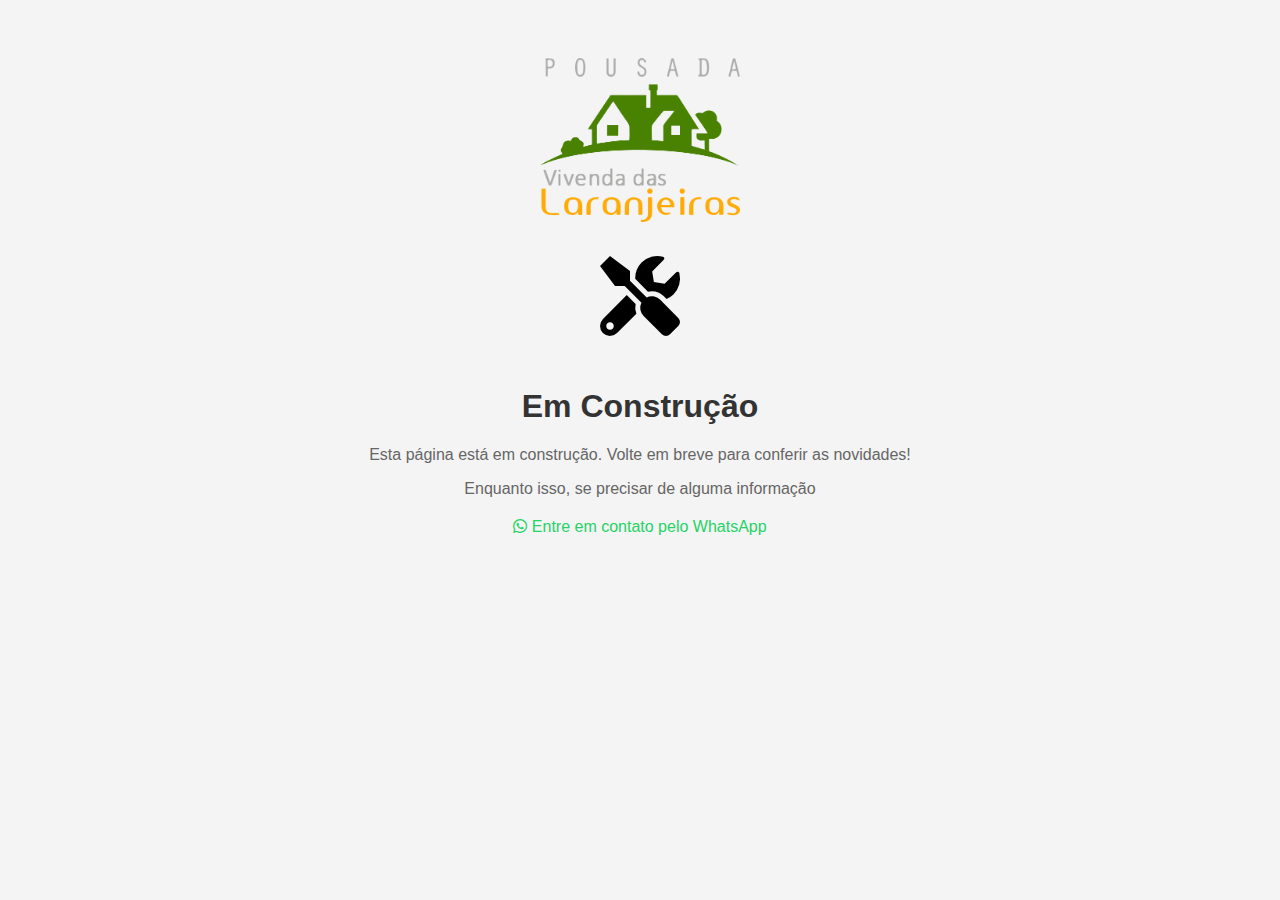
<file: index.html>
<!DOCTYPE html>
<html lang="pt-br">
<head>
    <meta charset="UTF-8">
    <meta name="viewport" content="width=device-width, initial-scale=1.0">
    <title>Em Construção</title>
    <!-- Font Awesome -->
    <link rel="stylesheet" href="https://cdnjs.cloudflare.com/ajax/libs/font-awesome/5.15.4/css/all.min.css">
    <style>
        body {
            font-family: Arial, sans-serif;
            background-color: #f4f4f4;
            text-align: center;
            padding: 50px;
        }

        .logo {
            max-width: 200px;
            margin-bottom: 30px;
        }

        h1 {
            color: #333;
        }

        p {
            color: #666;
        }

        .construction-icon {
            font-size: 80px;
            color: #000;
            margin-bottom: 30px;
        }

        
        .contact-link:hover {
            text-decoration: underline;
        }

        .whatsapp-link {
            color: #25d366;
            text-decoration: none;
            margin-top: 20px;
            display: block;
        }

        .whatsapp-link:hover {
            text-decoration: underline;
        }
    </style>
</head>
<body>
    <div>
        <img src="assets/imgs/Logo.png" alt="Logo da sua empresa" class="logo">
        <br>
        <i class="fas fa-tools construction-icon"></i>
        <h1>Em Construção</h1>
        <p>Esta página está em construção. Volte em breve para conferir as novidades!</p>
        <p>Enquanto isso, se precisar de alguma informação</p>
        <a href="https://api.whatsapp.com/send?phone=5516996005964&text=Olá!%20Gostaria%20de%20fazer%20uma%20reserva." class="whatsapp-link"><i class="fab fa-whatsapp"></i> Entre em contato pelo WhatsApp</a>
    </div>
</body>
</html>
</file>
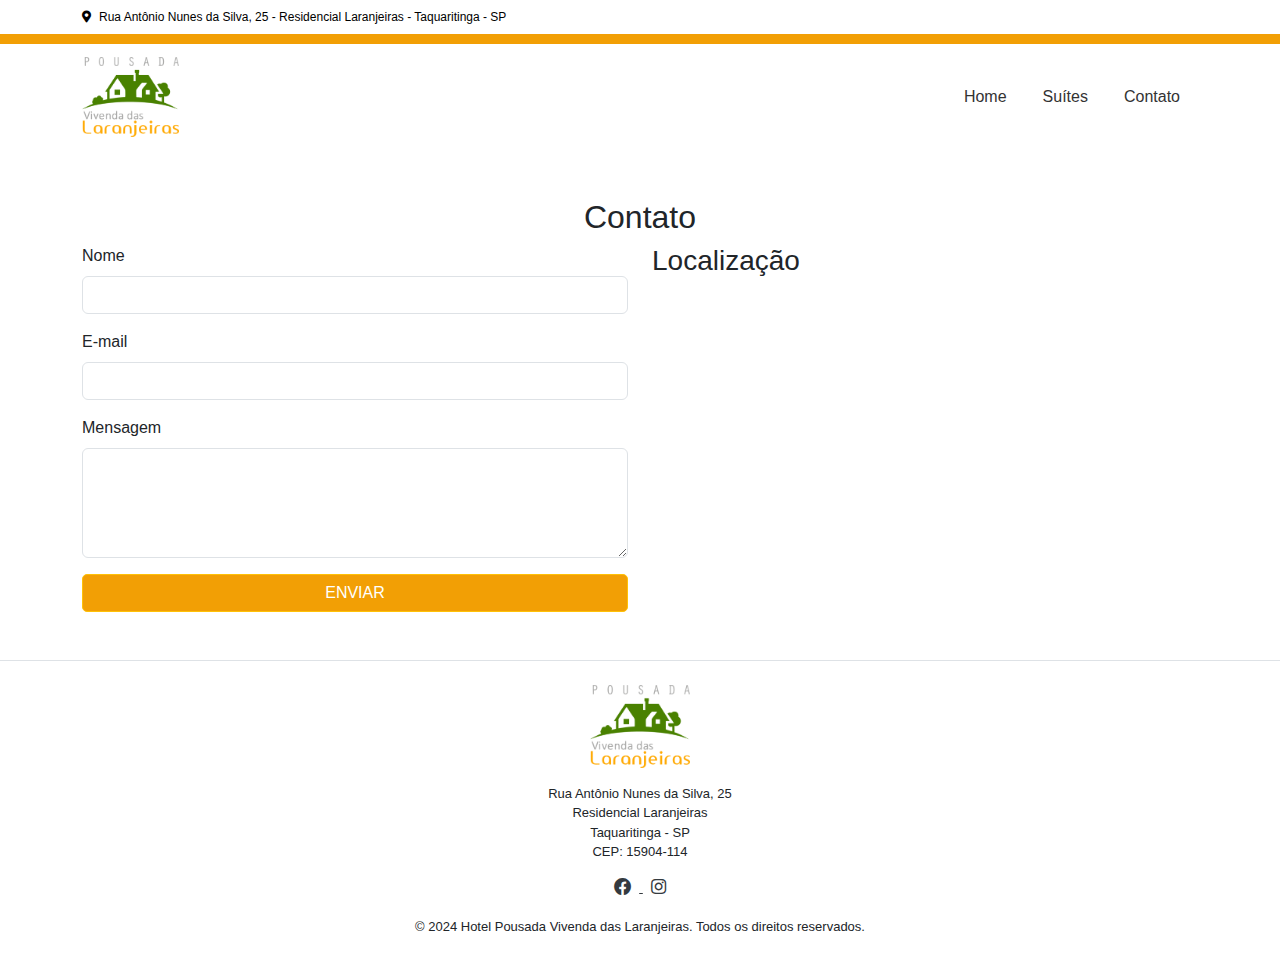
<file: contato.html>
<!DOCTYPE html>
<html lang="pt-br">
<head>
    <!-- Define a codificação de caracteres como UTF-8 -->
    <meta charset="UTF-8">
    <!-- Define a viewport para dispositivos móveis -->
    <meta name="viewport" content="width=device-width, initial-scale=1.0">
    <!-- Descrição do site para mecanismos de busca -->
    <meta name="description" content="Descubra a serenidade na Pousada Vivenda das Laranjeiras, situada em Taquaritinga - SP. Oferecemos o refúgio perfeito para desfrutar de momentos especiais em um ambiente de conforto e conveniência, ideal para receber sua família e amigos. Encante-se com nossas acomodações acolhedoras e serviços dedicados, projetados para proporcionar uma estadia memorável. ">
    <!-- Palavras-chave para mecanismos de busca -->
    <meta name="keywords" content="vivenda laranjeiras, vivenda das laranjeiras, hotel vivenda laranjeiras, hotel pousada vivenda das laranjeiras, pousada vivenda das laranjeiras, hotel, hotel pousada, pousada, hotel em taquaritinga, hotel pousada em taquaritinga, pousada em taquaritinga, hotel interior de são paulo, hotel pousada interior de são paulo, pousada interior de são paulo, taquaritinga, interior, são paulo, hospedagem, acomodações, estadia, turismo, viagem, conforto, tranquilidade, lazer, relaxamento, férias, natureza, cidade histórica, atrações locais, pacotes de hospedagem, reservas, tarifas, promoções, café da manhã, piscina, Wi-Fi, estacionamento, quartos, suítes, chalés, eventos, família, casamentos, lua de mel">
    <!-- Instruções para mecanismos de busca -->
    <meta name="robots" content="index, follow">
    <!-- Meta tag para especificar o autor do documento -->
    <meta name="author" content="Carregando Ideias Agencia de Design">
    <!-- Meta tag que indica o software ou plataforma utilizada para criar a página -->
    <meta name="generator" content="Visual Studio Code">    

    <title>Pousada Vivenda das Laranjeiras</title>

    <!-- Tag para vincular o favicon ao seu site -->
    <link rel="icon" href="assets/favicon/icon.ico" type="image/x-icon">
    
    <!-- Link para Bootstrap CSS -->
    <link href="https://cdn.jsdelivr.net/npm/bootstrap@5.3.0/dist/css/bootstrap.min.css" rel="stylesheet">

    <!-- Link para Font Awesome -->
    <link rel="stylesheet" href="https://cdnjs.cloudflare.com/ajax/libs/font-awesome/5.15.4/css/all.min.css">

    <!-- Link para Google Fonts -->
    <link href="https://fonts.googleapis.com/css2?family=Open+Sans:wght@400;700&display=swap" rel="stylesheet">

    <!-- Link para o arquivo CSS separado -->
    <link rel="stylesheet" href="css/styles.css">
</head>

<body>
    <!-- Informações de contato -->
    <div class="contact-info py-2">
        <div class="container d-flex justify-content-start align-items-center">
            <i class="fas fa-map-marker-alt me-2"></i>
            Rua Antônio Nunes da Silva, 25 - Residencial Laranjeiras - Taquaritinga - SP
        </div>
    </div>

    <!-- Barra amarela -->
    <div class="yellow-bar"></div>

    <!-- Barra de navegação -->
    <nav class="navbar navbar-expand-lg navbar-light">
        <div class="container">
            <!-- Marca do hotel -->
            <a class="navbar-brand" href="#">
                <img src="assets/imgs/Logo.png" alt="Logotipo do Hotel" class="navbar-logo">
            </a>

            <!-- Botão para exibir menu em telas menores -->
            <button class="navbar-toggler" type="button" data-bs-toggle="collapse" data-bs-target="#navbarNav" aria-controls="navbarNav" aria-expanded="false" aria-label="Alternar navegação">
                <span class="navbar-toggler-icon"></span>
            </button>

            <!-- Menu de navegação -->
            <div class="collapse navbar-collapse" id="navbarNav">
                <ul class="navbar-nav ms-auto">
                    <li class="nav-item">
                        <a class="nav-link" href="home.html">Home</a>
                    </li>
                    <li class="nav-item">
                        <a class="nav-link" href="quartos.html">Suítes</a>
                    </li>
                    <li class="nav-item">
                        <a class="nav-link" href="contato.html">Contato</a>
                    </li>
                    
                </ul>
            </div>
        </div>
    </nav>

    

    <!-- Seção de contato -->
    <section class="container my-5">
        <section id="contato">
                    <h2 class="section-title text-center">Contato</h2>
        <div class="row">
            <!-- Formulário de contato -->
            <div class="col-md-6">
                <form action="processar_contato.php" method="POST" class="contact-form">
                    <!-- Campos do formulário -->
                    <div class="mb-3">
                        <label for="nome" class="form-label">Nome</label>
                        <input type="text" id="nome" name="nome" class="form-control" required>
                    </div>
                    <div class="mb-3">
                        <label for="email" class="form-label">E-mail</label>
                        <input type="email" id="email" name="email" class="form-control" required>
                    </div>
                    <div class="mb-3">
                        <label for="mensagem" class="form-label">Mensagem</label>
                        <textarea id="mensagem" name="mensagem" class="form-control" rows="4" required></textarea>
                    </div>
                    <button type="submit" class="btn btn-warning w-100">Enviar</button>
                </form>
            </div>

            <!-- Mapa de localização -->
            <div class="col-md-6">
                <h3 class="section-title">Localização</h3>
                <div class="map">
                    <iframe src="https://www.google.com/maps/embed?pb=!1m18!1m12!1m3!1d3688.2640668002556!2d-48.49021338512017!3d-21.40762028581809!2m3!1f0!2f0!3f0!2m2!1i1024!2i768!4f13.1!3m3!1m2!1s0x94b96f1c6171b955%3A0xe5d8f8baf5aa5f48!2sR.%20Ant%C3%B4nio%20Nunes%20da%20Silva%2C%2025%20-%20Residencial%20Laranjeiras%2C%20Taquaritinga%20-%20SP%2C%2015904-114!5e0!3m2!1sen!2sbr!4v1654029296479!5m2!1sen!2sbr" width="100%" height="300" style="border:0;" allowfullscreen="" loading="lazy"></iframe>
                </div>
            </div>
        </div>
    </section>
</section>


    <!-- Seção de Footer -->
    <section id="footer">
        <footer class="d-flex flex-column py-4 border-top">
            <!-- Logotipo à esquerda em dispositivos móveis -->
            <div class="footer-logo d-flex justify-content-center mb-3">
                <img src="assets/imgs/Logo.png" alt="Logotipo do Hotel" width="100">
            </div>

            <!-- Informações de contato e ícones de redes sociais -->
            <div class="container text-center">
                <p>Rua Antônio Nunes da Silva, 25<br>
                    Residencial Laranjeiras<br>
                    Taquaritinga - SP<br>
                    CEP: 15904-114<br>
                </p>

                <!-- Links de contato -->
                <div class="container d-flex justify-content-center">
                    <!-- Ícones de redes sociais -->
                    <div class="social-icons">
                        <a href="https://www.facebook.com/pousadavivendadaslaranjeiras" target="_blank" class="social-link" aria-label="Facebook">
                            <i class="fab fa-facebook fa-lg mx-2"></i>
                        </a>
                        <a href="https://www.instagram.com/vivendadaslaranjeiras/" target="_blank" class="social-link" aria-label="Instagram">
                            <i class="fab fa-instagram fa-lg mx-2"></i>
                        </a>
                    </div>
                </div>
                <br>

                <!-- Direitos autorais -->
                <div class="container text-center">
                    <p>© 2024 Hotel Pousada Vivenda das Laranjeiras. Todos os direitos reservados.</p>
                </div>
            </div>
        </footer>
    </section>

    <!-- Scripts para Bootstrap e jQuery -->
    <script src="https://code.jquery.com/jquery-3.6.0.min.js"></script>
    <script src="https://cdn.jsdelivr.net/npm/bootstrap@5.3.0/dist/js/bootstrap.bundle.min.js"></script>
</body>

</html>
</file>
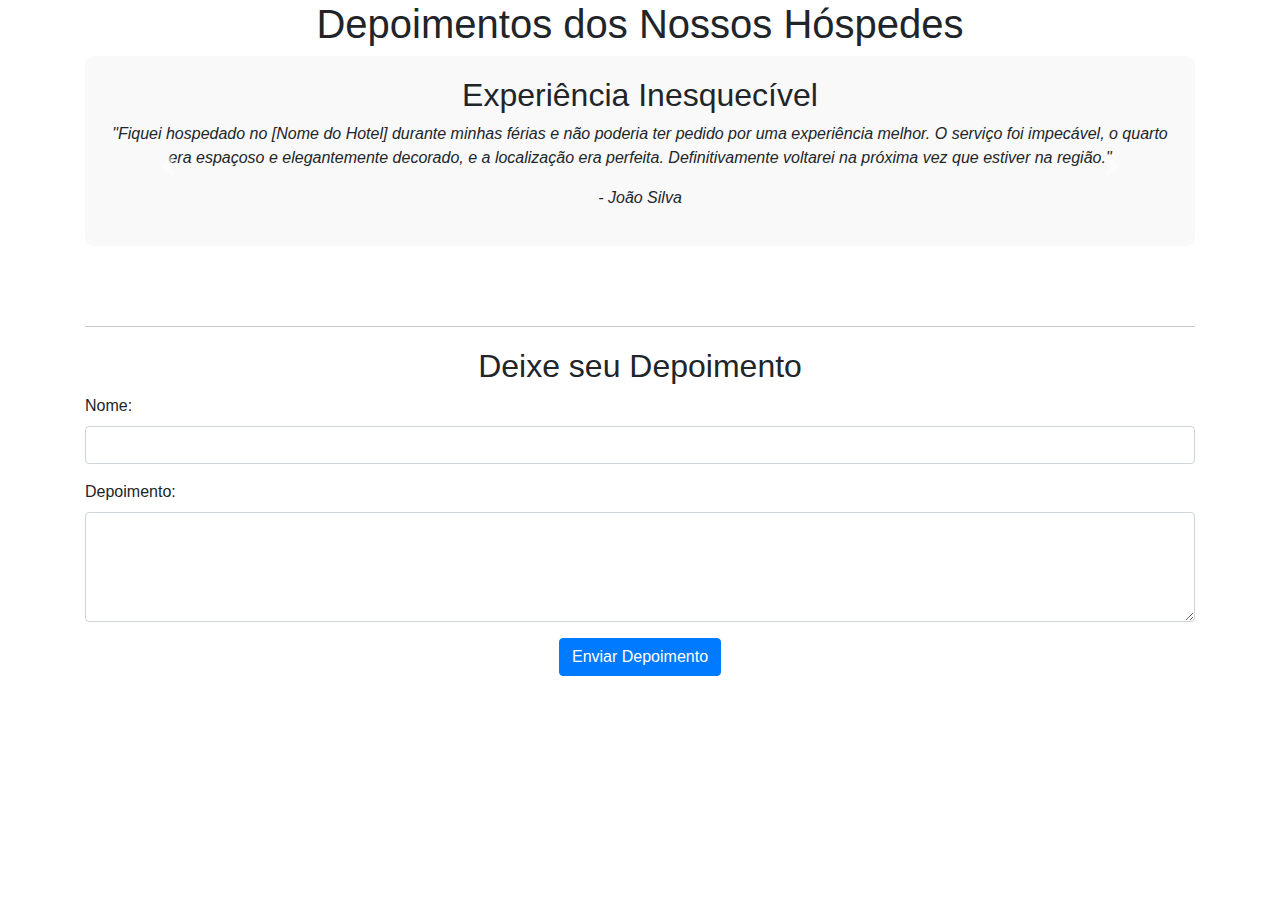
<file: depoimentos.html>
<!DOCTYPE html>
<html lang="pt-br">
<head>
    <meta charset="UTF-8">
    <meta name="viewport" content="width=device-width, initial-scale=1.0">
    <title>Depoimentos - Nome do Hotel</title>
    <link rel="stylesheet" href="https://maxcdn.bootstrapcdn.com/bootstrap/4.5.2/css/bootstrap.min.css">
    <style>
        body {
            font-family: Arial, sans-serif;
        }
        .testimonial-card {
            background-color: #f9f9f9;
            padding: 20px;
            border-radius: 8px;
            text-align: center;
            margin-bottom: 30px;
        }
        .testimonial-card p {
            font-style: italic;
        }
        .carousel-inner {
            max-height: 300px; /* Ajuste conforme necessário */
        }
        .form-container {
            margin-top: 50px;
            border-top: 1px solid #ccc;
            padding-top: 20px;
        }
    </style>
</head>
<body>

<div class="container">
    <h1 class="text-center">Depoimentos dos Nossos Hóspedes</h1>
    <div id="testimonialCarousel" class="carousel slide" data-ride="carousel">
        <div class="carousel-inner">
            <!-- Aqui vão os depoimentos -->
            <div class="carousel-item active">
                <div class="testimonial-card">
                    <h2>Experiência Inesquecível</h2>
                    <p>"Fiquei hospedado no [Nome do Hotel] durante minhas férias e não poderia ter pedido por uma experiência melhor. O serviço foi impecável, o quarto era espaçoso e elegantemente decorado, e a localização era perfeita. Definitivamente voltarei na próxima vez que estiver na região."</p>
                    <p>- João Silva</p>
                </div>
            </div>
            <div class="carousel-item">
                <div class="testimonial-card">
                    <h2>Atendimento Excepcional</h2>
                    <p>"Desde o momento em que entrei no hotel até o momento do check-out, fui tratado com a mais alta qualidade de serviço. A equipe foi amigável, atenciosa e sempre disposta a ajudar. Mal posso esperar para voltar e desfrutar da hospitalidade novamente."</p>
                    <p>- Maria Santos</p>
                </div>
            </div>
            <!-- Adicione mais depoimentos conforme necessário -->
        </div>
        <a class="carousel-control-prev" href="#testimonialCarousel" role="button" data-slide="prev">
            <span class="carousel-control-prev-icon" aria-hidden="true"></span>
            <span class="sr-only">Anterior</span>
        </a>
        <a class="carousel-control-next" href="#testimonialCarousel" role="button" data-slide="next">
            <span class="carousel-control-next-icon" aria-hidden="true"></span>
            <span class="sr-only">Próximo</span>
        </a>
    </div>

    <!-- Formulário para enviar depoimentos -->
    <div class="form-container">
        <h2 class="text-center">Deixe seu Depoimento</h2>
        <form id="testimonialForm">
            <div class="form-group">
                <label for="name">Nome:</label>
                <input type="text" class="form-control" id="name" name="name" required>
            </div>
            <div class="form-group">
                <label for="testimonial">Depoimento:</label>
                <textarea class="form-control" id="testimonial" name="testimonial" rows="4" required></textarea>
            </div>
            <div class="form-group text-center">
                <button type="submit" class="btn btn-primary">Enviar Depoimento</button>
            </div>
        </form>
    </div>
</div>

<script src="https://code.jquery.com/jquery-3.5.1.slim.min.js"></script>
<script src="https://cdnjs.cloudflare.com/ajax/libs/popper.js/1.16.0/umd/popper.min.js"></script>
<script src="https://maxcdn.bootstrapcdn.com/bootstrap/4.5.2/js/bootstrap.min.js"></script>

<script>
    document.getElementById("testimonialForm").addEventListener("submit", function(event) {
        event.preventDefault(); // Evita o envio do formulário tradicional
        
        // Coleta os dados do formulário
        var name = document.getElementById("name").value;
        var testimonial = document.getElementById("testimonial").value;
        
        // Cria um novo elemento de depoimento e adiciona ao DOM
        var newTestimonial = document.createElement("div");
        newTestimonial.classList.add("carousel-item");
        newTestimonial.innerHTML = '<div class="testimonial-card"><h2>Novo Depoimento</h2><p>' + testimonial + '</p><p>- ' + name + '</p></div>';
        document.querySelector(".carousel-inner").appendChild(newTestimonial);
        
        // Limpa os campos do formulário
        document.getElementById("name").value = "";
        document.getElementById("testimonial").value = "";
    });
</script>

</body>
</html>
</file>
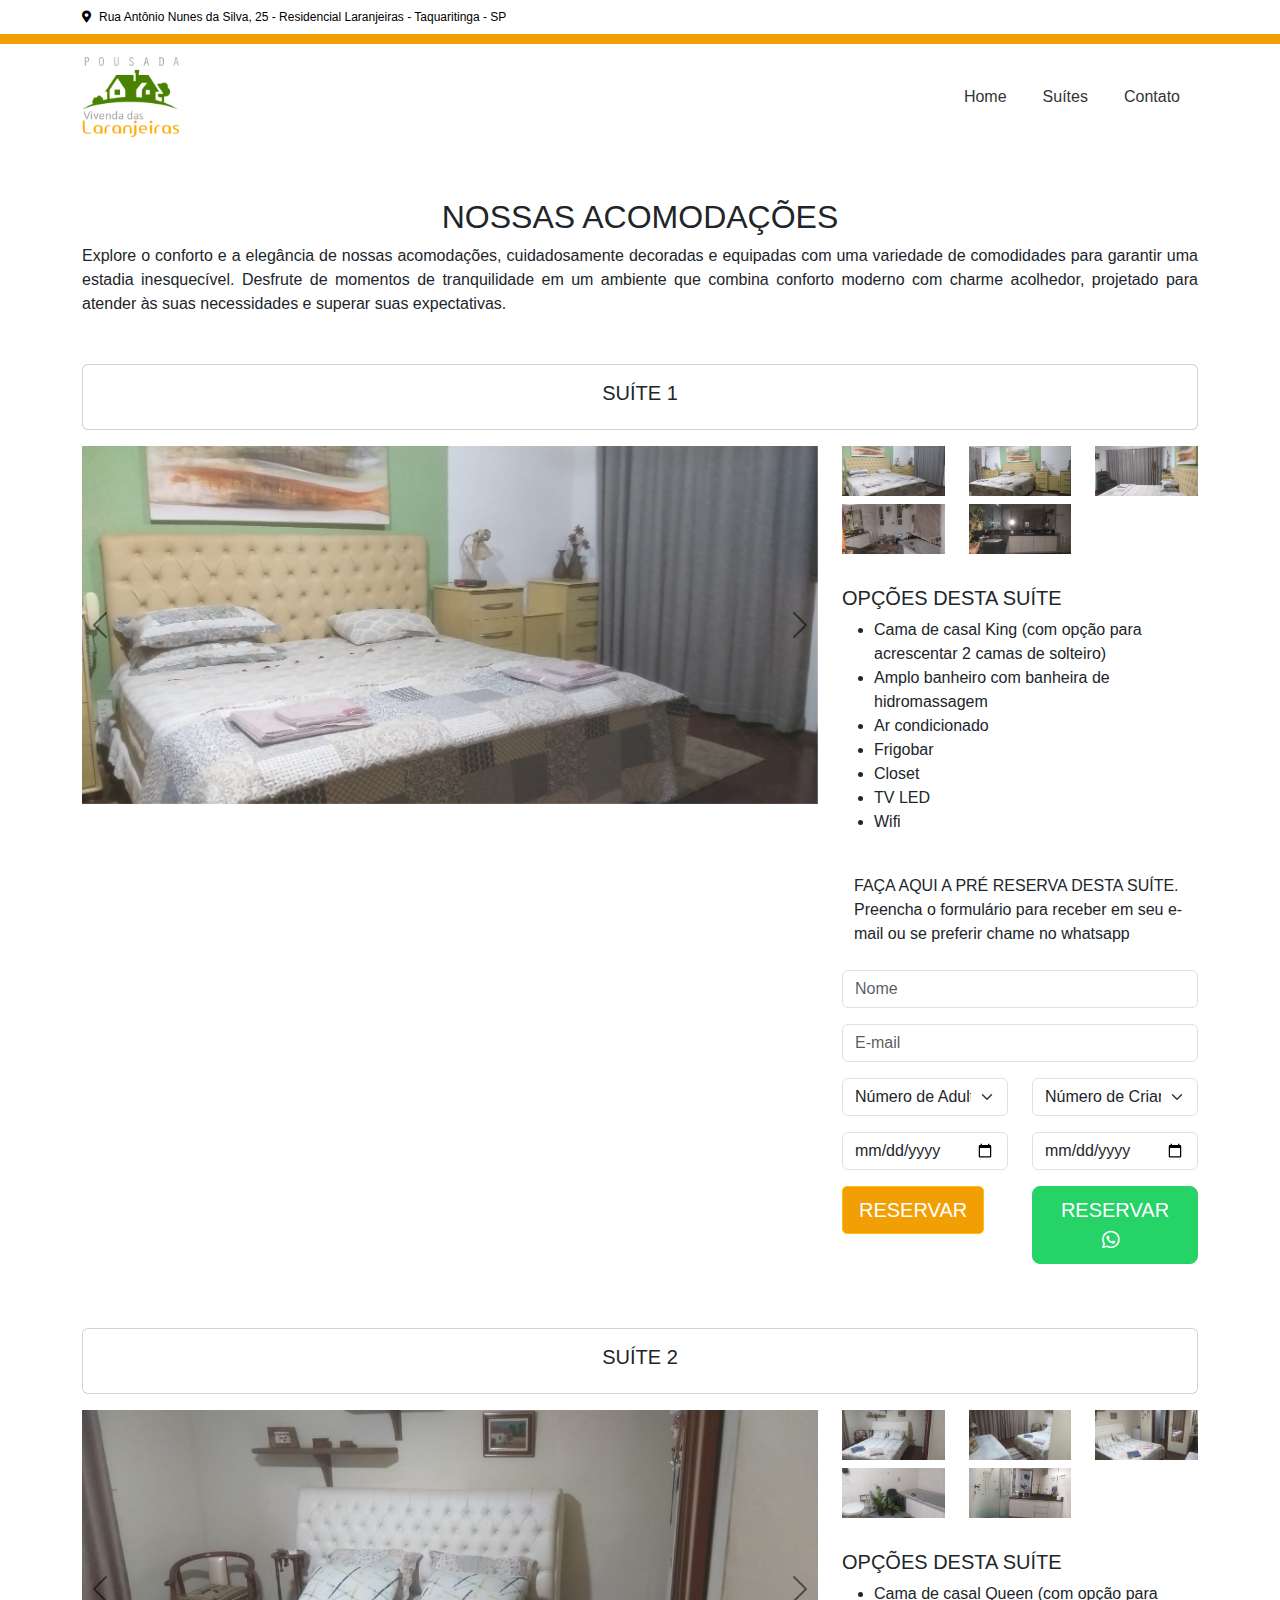
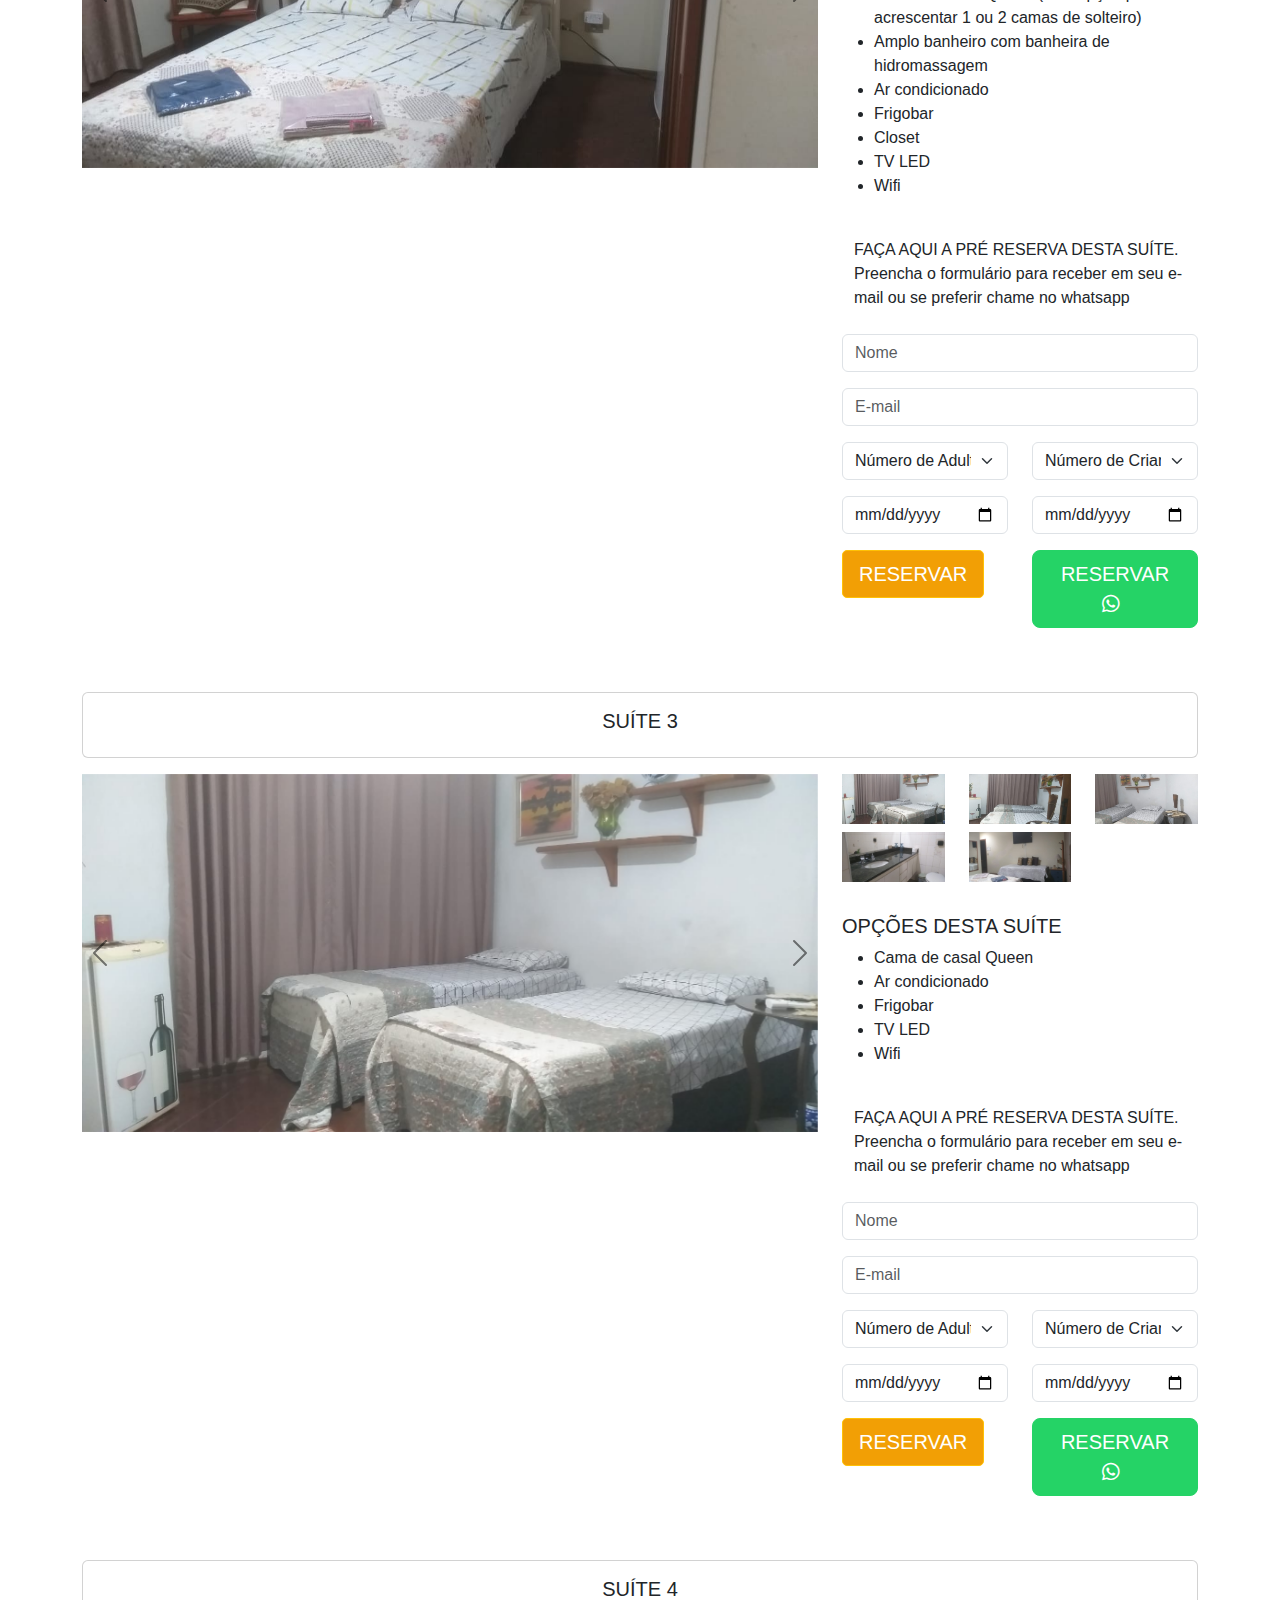
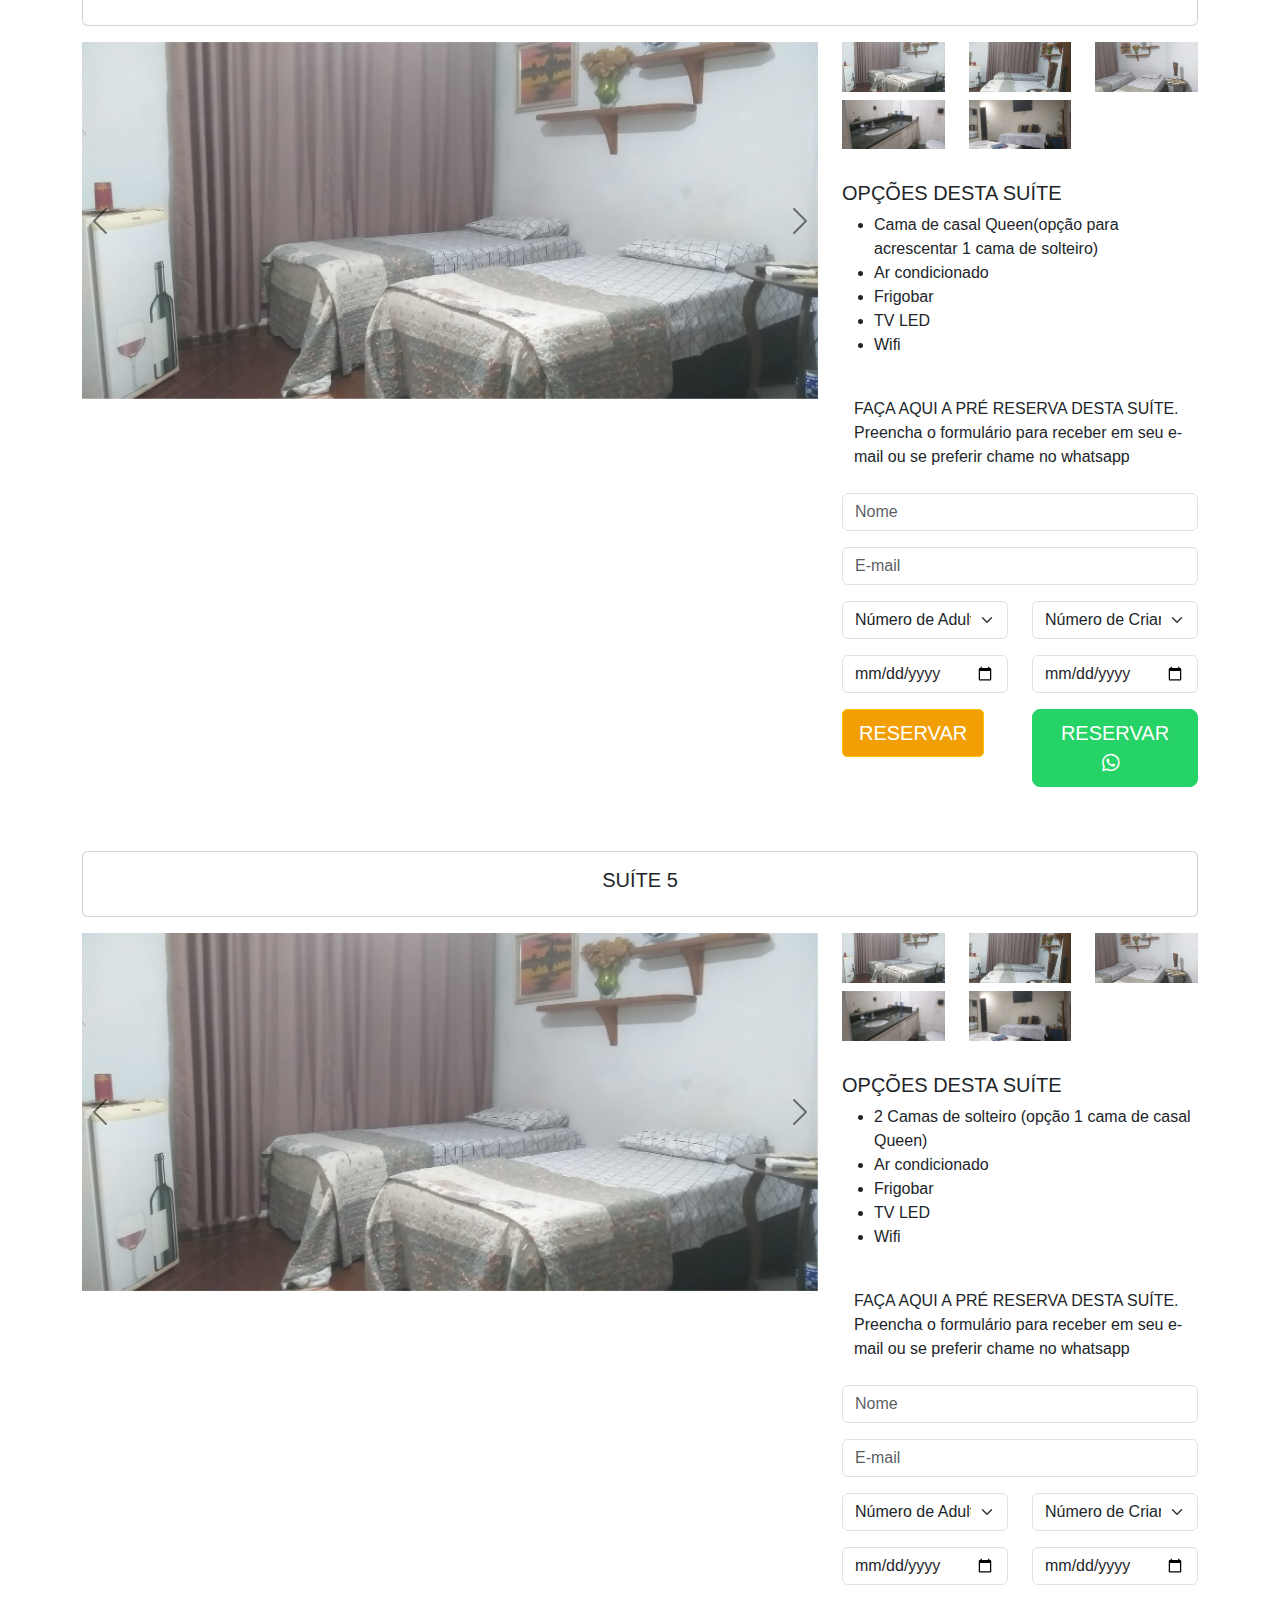
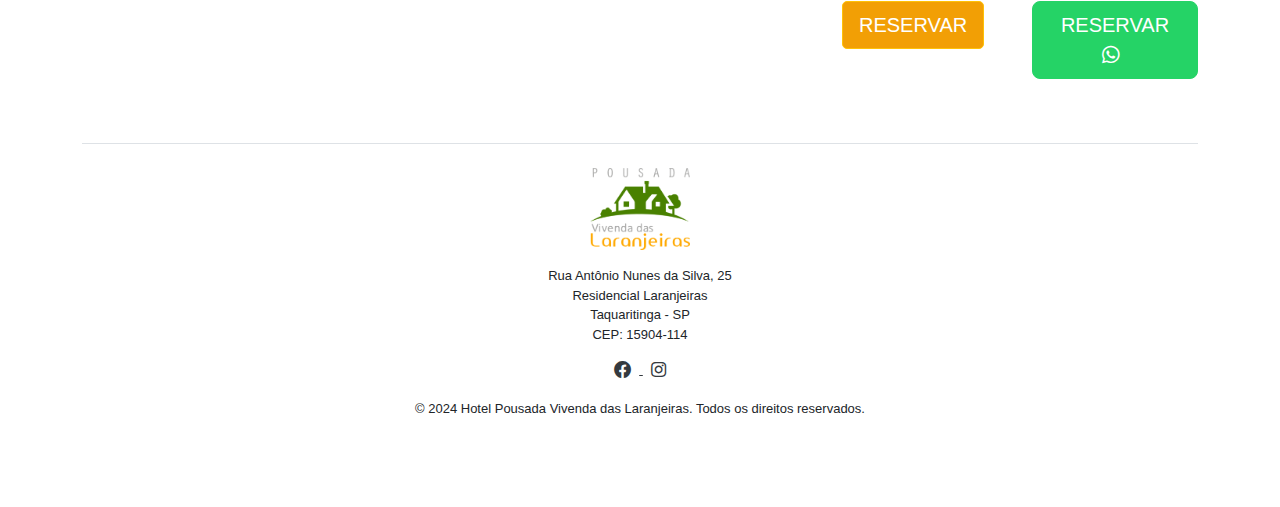
<file: quartos.html>
<!DOCTYPE html>
<html lang="pt-br">
<head>
    <meta charset="UTF-8">
    <meta name="viewport" content="width=device-width, initial-scale=1.0">
    <meta name="description" content="Descubra a serenidade na Pousada Vivenda das Laranjeiras, situada em Taquaritinga - SP. Oferecemos o refúgio perfeito para desfrutar de momentos especiais em um ambiente de conforto e conveniência, ideal para receber sua família e amigos. Encante-se com nossas acomodações acolhedoras e serviços dedicados, projetados para proporcionar uma estadia memorável. ">
    <meta name="keywords" content="vivenda laranjeiras, vivenda das laranjeiras, hotel vivenda laranjeiras, hotel pousada vivenda das laranjeiras, pousada vivenda das laranjeiras, hotel, hotel pousada, pousada, hotel em taquaritinga, hotel pousada em taquaritinga, pousada em taquaritinga, hotel interior de são paulo, hotel pousada interior de são paulo, pousada interior de são paulo, taquaritinga, interior, são paulo, hospedagem, acomodações, estadia, turismo, viagem, conforto, tranquilidade, lazer, relaxamento, férias, natureza, cidade histórica, atrações locais, pacotes de hospedagem, reservas, tarifas, promoções, café da manhã, piscina, Wi-Fi, estacionamento, quartos, suítes, chalés, eventos, família, casamentos, lua de mel">
    <meta name="robots" content="index, follow">
    <meta name="author" content="Carregando Ideias Agencia de Design">
    <meta name="generator" content="Visual Studio Code">    

    <title>Pousada Vivenda das Laranjeiras</title>

    <link rel="icon" href="assets/favicon/icon.ico" type="image/x-icon">
    
    <link href="https://cdn.jsdelivr.net/npm/bootstrap@5.3.0/dist/css/bootstrap.min.css" rel="stylesheet">

    <link rel="stylesheet" href="https://cdnjs.cloudflare.com/ajax/libs/font-awesome/5.15.4/css/all.min.css">

    <link href="https://fonts.googleapis.com/css2?family=Roboto:wght@400;700&display=swap" rel="stylesheet">

      <!-- Link para o arquivo CSS separado -->
      <link rel="stylesheet" href="css/styles.css">
</head>

<body>

   
    <!-- Informações de contato -->
    <div class="contact-info py-2">
        <div class="container d-flex justify-content-start align-items-center">
            <i class="fas fa-map-marker-alt me-2"></i>
            Rua Antônio Nunes da Silva, 25 - Residencial Laranjeiras - Taquaritinga - SP
        </div>
    </div>

    <!-- Barra amarela -->
    <div class="yellow-bar"></div>

    <!-- Barra de navegação -->
    <nav class="navbar navbar-expand-lg navbar-light">
        <div class="container">
            <!-- Marca do hotel -->
            <a class="navbar-brand" href="#">
                <img src="assets/imgs/Logo.png" alt="Logotipo do Hotel" class="navbar-logo">
            </a>

            <!-- Botão para exibir menu em telas menores -->
            <button class="navbar-toggler" type="button" data-bs-toggle="collapse" data-bs-target="#navbarNav" aria-controls="navbarNav" aria-expanded="false" aria-label="Alternar navegação">
                <span class="navbar-toggler-icon"></span>
            </button>

            <!-- Menu de navegação -->
            <div class="collapse navbar-collapse" id="navbarNav">
                <ul class="navbar-nav ms-auto">
                    <li class="nav-item">
                        <a class="nav-link" href="home.html">Home</a>
                    </li>
                    <li class="nav-item">
                        <a class="nav-link" href="quartos.html">Suítes</a>
                    </li>
                    <li class="nav-item">
                        <a class="nav-link" href="contato.html">Contato</a>
                    </li>                   
                    
                </ul>
            </div>
        </div>
    </nav>
    <section class="container my-5">
        <h2 class="section-title text-center">NOSSAS ACOMODAÇÕES</h2>
        <p class="section-text" style="text-align: justify;">
            Explore o conforto e a elegância de nossas acomodações, cuidadosamente decoradas e equipadas com uma variedade de comodidades para garantir uma estadia inesquecível. Desfrute de momentos de tranquilidade em um ambiente que combina conforto moderno com charme acolhedor, projetado para atender às suas necessidades e superar suas expectativas.
        </p>

       
    
       
           
      
    </section> 
    
    <section class="container my-5">
       
        <div class="col-md-12 mb-12">
            <div class="card">
                <div class="card-body">
                    <h5 class="card-title">SUÍTE 1</h5>
                </div>
            </div>
        </div>
        <div class="row">
            <div class="col-md-8">
                <div id="carouselFamilia" class="carousel slide mb-5" data-bs-ride="carousel">
                    <div class="carousel-inner">
                        <div class="carousel-item active">
                            <img src="assets/imgs/suites/2.jpeg" class="d-block w-100" alt="Quarto de Luxo">
                        </div>
                        <div class="carousel-item">
                            <img src="assets/imgs/suites/4.jpeg" class="d-block w-100" alt="Quarto Standard">
                        </div>
                        <div class="carousel-item">
                            <img src="assets/imgs/suites/10.jpeg" class="d-block w-100" alt="Quarto Standard">
                        </div>
                        <div class="carousel-item">
                            <img src="assets/imgs/suites/1.jpeg" class="d-block w-100" alt="Quarto de Luxo">
                        </div>
                        <div class="carousel-item">
                            <img src="assets/imgs/suites/3.jpeg" class="d-block w-100" alt="Quarto de Luxo">
                        </div>                        
                    </div>
                    <button class="carousel-control-prev" type="button" data-bs-target="#carouselFamilia" data-bs-slide="prev">
                        <span class="carousel-control-prev-icon" aria-hidden="true"></span>
                        <span class="visually-hidden">Anterior</span>
                    </button>
                    <button class="carousel-control-next" type="button" data-bs-target="#carouselFamilia" data-bs-slide="next">
                        <span class="carousel-control-next-icon" aria-hidden="true"></span>
                        <span class="visually-hidden">Próximo</span>
                    </button>
                </div>
            </div>
            <div class="col-md-4">
                <div class="row">
                    <div class="col-4">
                        <img src="assets/imgs/suites/2.jpeg" class="d-block w-100 mb-2" alt="Miniatura Quarto de Luxo" data-bs-target="#carouselFamilia" data-bs-slide-to="0">
                    </div>
                    <div class="col-4">
                        <img src="assets/imgs/suites/4.jpeg" class="d-block w-100 mb-2" alt="Miniatura Quarto Standard" data-bs-target="#carouselFamilia" data-bs-slide-to="1">
                    </div>
                    <div class="col-4">
                        <img src="assets/imgs/suites/10.jpeg" class="d-block w-100 mb-2" alt="Miniatura Quarto Standard" data-bs-target="#carouselFamilia" data-bs-slide-to="2">
                    </div>
                    <div class="col-4">
                        <img src="assets/imgs/suites/1.jpeg" class="d-block w-100 mb-2" alt="Miniatura Quarto Standard" data-bs-target="#carouselFamilia" data-bs-slide-to="3">
                    </div>
                    <div class="col-4">
                        <img src="assets/imgs/suites/3.jpeg" class="d-block w-100 mb-2" alt="Miniatura Quarto Standard" data-bs-target="#carouselFamilia" data-bs-slide-to="4">
                    </div>
                    <div class="col-12 mb-3">
                        <br>
                        <h5>OPÇÕES DESTA SUÍTE</h5>
                        <ul>
                            <li>Cama de casal King (com opção para acrescentar 2 camas de solteiro)</li>
                            <li>Amplo banheiro com banheira de hidromassagem</li>
                            <li>Ar condicionado</li>
                            <li>Frigobar</li>
                            <li>Closet</li>                            
                            <li>TV LED</li>
                            <li>Wifi</li>
                        </ul>
                    </div>
                </div>

                <!-- Formulário de reserva -->

                <div class="col-12 mb-3">                    
                    <div class="contact-form py-2">
                        <div class="container d-flex justify-content-start align-items-center">
                            
                         
                            FAÇA AQUI A PRÉ RESERVA DESTA SUÍTE. <BR>Preencha o formulário para receber em seu e-mail ou se preferir chame no whatsapp
                        </div>
                    </div>

                    
                </div>
                <form action="reservar.html" method="post">
                    <input type="hidden" name="quarto" value="Quarto de Luxo">
                    <div class="mb-3">
                        <input type="text" class="form-control" name="nome" placeholder="Nome" required>
                    </div>
                    <div class="mb-3">
                        <input type="email" class="form-control" name="email" placeholder="E-mail" required>
                    </div>
                    <div class="row mb-3">
                        <div class="col">
                            <select class="form-select" name="adultos" required>
                                <option value="" disabled selected>Número de Adultos</option>
                                <option value="1">1 Adulto</option>
                                <option value="2">2 Adultos</option>
                                <option value="3">3 Adultos</option>
                                <!-- Adicione quantos você precisar -->
                            </select>
                        </div>
                        <div class="col">
                            <select class="form-select" name="criancas" required>
                                <option value="" disabled selected>Número de Crianças</option>
                                <option value="0">Nenhuma</option>
                                <option value="1">1 Criança</option>
                                <option value="2">2 Crianças</option>
                                <option value="3">3 Crianças</option>
                                <!-- Adicione quantos você precisar -->
                            </select>
                        </div>
                    </div>
                    <div class="row mb-3">
                        <div class="col">
                            <input type="date" class="form-control" name="check-in" required>
                        </div>
                        <div class="col">
                            <input type="date" class="form-control" name="check-out" required>
                        </div>
                    </div>
                
                   
                
                    <div class="row mb-3">
                        <div class="col">
                            <button type="submit" class="btn btn-warning btn-lg">Reservar</button>
                        </div>
                        <div class="col">
                            <a href="https://api.whatsapp.com/send?phone=5516996005964&text=Olá!%20Gostaria%20de%20fazer%20uma%20reserva%20para%20o%20suite%201.%20Quais%20os%20valores?" target="_blank" class="btn btn-success btn-lg" style="background-color: #25D366; border-color: #25D366;">
                                RESERVAR
                                <i class="fab fa-whatsapp me-2"></i>
                            </a>
                        </div>
                    </div>
                </form>
                
                    
                    
                    
                </form>
            </div>
        </div>
        <BR>
            <BR> 
    
        <!-- Quarto Standard -->

        <div class="col-md-12 mb-12">
            <div class="card">
                <div class="card-body">
                    <h5 class="card-title">SUÍTE 2</h5>
                </div>
            </div>
        </div>
       
        
    
        <div class="row">
            <div class="col-md-8">
                <div id="carouselQuartos" class="carousel slide mb-5" data-bs-ride="carousel">
                    <div class="carousel-inner">
                        <div class="carousel-item active">
                            <img src="assets/imgs/suites/32.jpeg" class="d-block w-100" alt="Quarto de Luxo">
                        </div>
                        <div class="carousel-item">
                            <img src="assets/imgs/suites/31.jpeg" class="d-block w-100" alt="Quarto Standard">
                        </div>
                        <div class="carousel-item">
                            <img src="assets/imgs/suites/25.jpeg" class="d-block w-100" alt="Quarto Standard">
                        </div>
                        <div class="carousel-item">
                            <img src="assets/imgs/suites/26.jpeg" class="d-block w-100" alt="Quarto Standard">
                        </div>
                        <div class="carousel-item">
                            <img src="assets/imgs/suites/28.jpeg" class="d-block w-100" alt="Quarto Standard">
                        </div>
                    </div>
                    <button class="carousel-control-prev" type="button" data-bs-target="#carouselQuartos" data-bs-slide="prev">
                        <span class="carousel-control-prev-icon" aria-hidden="true"></span>
                        <span class="visually-hidden">Anterior</span>
                    </button>
                    <button class="carousel-control-next" type="button" data-bs-target="#carouselQuartos" data-bs-slide="next">
                        <span class="carousel-control-next-icon" aria-hidden="true"></span>
                        <span class="visually-hidden">Próximo</span>
                    </button>
                </div>
            </div>
            <div class="col-md-4">
                <div class="row">
                    
                    <div class="col-4">
                        <img src="assets/imgs/suites/32.jpeg" class="d-block w-100 mb-2" alt="Miniatura Quarto de Luxo" data-bs-target="#carouselQuartos" data-bs-slide-to="0">
                    </div>
                    <div class="col-4">
                        <img src="assets/imgs/suites/31.jpeg" class="d-block w-100 mb-2" alt="Miniatura Quarto Standard" data-bs-target="#carouselQuartos" data-bs-slide-to="1">
                    </div>
                    <div class="col-4">
                        <img src="assets/imgs/suites/25.jpeg" class="d-block w-100 mb-2" alt="Miniatura Quarto Standard" data-bs-target="#carouselQuartos" data-bs-slide-to="2">
                    </div>
                    <div class="col-4">
                        <img src="assets/imgs/suites/26.jpeg" class="d-block w-100 mb-2" alt="Miniatura Quarto Standard" data-bs-target="#carouselQuartos" data-bs-slide-to="3">
                    </div>
                    <div class="col-4">
                        <img src="assets/imgs/suites/28.jpeg" class="d-block w-100 mb-2" alt="Miniatura Quarto Standard" data-bs-target="#carouselQuartos" data-bs-slide-to="4">
                    </div>
                    <div class="col-12 mb-3">

                        <BR>
                        
                            <h5>OPÇÕES DESTA SUÍTE</h5>
                        <ul>
                            <li>Cama de casal Queen (com opção para acrescentar 1 ou 2 camas de solteiro)</li>
                            <li>Amplo banheiro com banheira de hidromassagem</li>
                            <li>Ar condicionado</li>
                            <li>Frigobar</li>
                            <li>Closet</li>                            
                            <li>TV LED</li>
                            <li>Wifi</li>
                        </ul>
                    </div>
                    
                </div>
                <!-- Formulário de reserva -->

                <div class="col-12 mb-3">                    
                    <div class="contact-form py-2">
                        <div class="container d-flex justify-content-start align-items-center">
                            
                         
                            FAÇA AQUI A PRÉ RESERVA DESTA SUÍTE. <BR>Preencha o formulário para receber em seu e-mail ou se preferir chame no whatsapp
                        </div>
                    </div>

                    
                </div>
                <form action="reservar.html" method="post">
                    <input type="hidden" name="quarto" value="Quarto de Luxo">
                    <div class="mb-3">
                        <input type="text" class="form-control" name="nome" placeholder="Nome" required>
                    </div>
                    <div class="mb-3">
                        <input type="email" class="form-control" name="email" placeholder="E-mail" required>
                    </div>
                    <div class="row mb-3">
                        <div class="col">
                            <select class="form-select" name="adultos" required>
                                <option value="" disabled selected>Número de Adultos</option>
                                <option value="1">1 Adulto</option>
                                <option value="2">2 Adultos</option>
                                <option value="3">3 Adultos</option>
                                <!-- Adicione quantos você precisar -->
                            </select>
                        </div>
                        <div class="col">
                            <select class="form-select" name="criancas" required>
                                <option value="" disabled selected>Número de Crianças</option>
                                <option value="0">Nenhuma</option>
                                <option value="1">1 Criança</option>
                                <option value="2">2 Crianças</option>
                                <option value="3">3 Crianças</option>
                                <!-- Adicione quantos você precisar -->
                            </select>
                        </div>
                    </div>
                    <div class="row mb-3">
                        <div class="col">
                            <input type="date" class="form-control" name="check-in" required>
                        </div>
                        <div class="col">
                            <input type="date" class="form-control" name="check-out" required>
                        </div>
                    </div>
                
                   
                
                    <div class="row mb-3">
                        <div class="col">
                            <button type="submit" class="btn btn-warning btn-lg">Reservar</button>
                        </div>
                        <div class="col">
                            <a href="https://api.whatsapp.com/send?phone=5516996005964&text=Olá!%20Gostaria%20de%20fazer%20uma%20reserva%20para%20o%20suite%202.%20Quais%20os%20valores?" target="_blank" class="btn btn-success btn-lg" style="background-color: #25D366; border-color: #25D366;">
                                RESERVAR
                                <i class="fab fa-whatsapp me-2"></i>
                            </a>
                        </div>
                    </div>
                </form>
                
                    
                    
                    
                </form>
            </div>
        </div>
        <BR>
            <BR> 
        <!-- Quarto Família -->

        <div class="col-md-12 mb-12">
            <div class="card">
                <div class="card-body">
                    <h5 class="card-title">SUÍTE 3</h5>
                </div>
            </div>
        </div>
       
    
        <div class="row">
            <div class="col-md-8">
                <div id="carouselDeluxe" class="carousel slide mb-5" data-bs-ride="carousel">
                    <div class="carousel-inner">
                        <div class="carousel-item active">
                            <img src="assets/imgs/suites/16.jpeg" class="d-block w-100" alt="Quarto de Luxo">
                        </div>
                        <div class="carousel-item">
                            <img src="assets/imgs/suites/15.jpeg" class="d-block w-100" alt="Quarto Standard">
                        </div>
                        <div class="carousel-item">
                            <img src="assets/imgs/suites/13.jpeg" class="d-block w-100" alt="Quarto Standard">
                        </div>
                        <div class="carousel-item">
                            <img src="assets/imgs/suites/21.jpeg" class="d-block w-100" alt="Quarto Standard">
                        </div>
                        <div class="carousel-item">
                            <img src="assets/imgs/suites/23.jpeg" class="d-block w-100" alt="Quarto Standard">
                        </div>
                    </div>
                    <button class="carousel-control-prev" type="button" data-bs-target="#carouselDeluxe" data-bs-slide="prev">
                        <span class="carousel-control-prev-icon" aria-hidden="true"></span>
                        <span class="visually-hidden">Anterior</span>
                    </button>
                    <button class="carousel-control-next" type="button" data-bs-target="#carouselDeluxe" data-bs-slide="next">
                        <span class="carousel-control-next-icon" aria-hidden="true"></span>
                        <span class="visually-hidden">Próximo</span>
                    </button>
                </div>
            </div>
            <div class="col-md-4">
                <div class="row">
                   
                    <div class="col-4">
                        <img src="assets/imgs/suites/16.jpeg" class="d-block w-100 mb-2" alt="Miniatura Quarto de Luxo" data-bs-target="#carouselDeluxe" data-bs-slide-to="0">
                    </div>
                    <div class="col-4">
                        <img src="assets/imgs/suites/15.jpeg" class="d-block w-100 mb-2" alt="Miniatura Quarto Standard" data-bs-target="#carouselDeluxe" data-bs-slide-to="1">
                    </div>
                    <div class="col-4">
                        <img src="assets/imgs/suites/13.jpeg" class="d-block w-100 mb-2" alt="Miniatura Quarto Standard" data-bs-target="#carouselDeluxe" data-bs-slide-to="2">
                    </div>
                    <div class="col-4">
                        <img src="assets/imgs/suites/21.jpeg" class="d-block w-100 mb-2" alt="Miniatura Quarto Standard" data-bs-target="#carouselDeluxe" data-bs-slide-to="3">
                    </div>
                    <div class="col-4">
                        <img src="assets/imgs/suites/23.jpeg" class="d-block w-100 mb-2" alt="Miniatura Quarto Standard" data-bs-target="#carouselDeluxe" data-bs-slide-to="4">
                    </div>
                    <div class="col-12 mb-3">

                        <BR>
                        
                            <h5>OPÇÕES DESTA SUÍTE</h5>
                        <ul>
                            <li>Cama de casal Queen</li>
                            <li>Ar condicionado</li>
                            <li>Frigobar</li>
                            <li>TV LED</li>
                            <li>Wifi</li>
                        </ul>
                    </div>
                    
                </div>
                <!-- Formulário de reserva -->

                <div class="col-12 mb-3">                    
                    <div class="contact-form py-2">
                        <div class="container d-flex justify-content-start align-items-center">
                            
                         
                            FAÇA AQUI A PRÉ RESERVA DESTA SUÍTE. <BR>Preencha o formulário para receber em seu e-mail ou se preferir chame no whatsapp
                        </div>
                    </div>

                    
                </div>
                <form action="reservar.html" method="post">
                    <input type="hidden" name="quarto" value="Quarto de Luxo">
                    <div class="mb-3">
                        <input type="text" class="form-control" name="nome" placeholder="Nome" required>
                    </div>
                    <div class="mb-3">
                        <input type="email" class="form-control" name="email" placeholder="E-mail" required>
                    </div>
                    <div class="row mb-3">
                        <div class="col">
                            <select class="form-select" name="adultos" required>
                                <option value="" disabled selected>Número de Adultos</option>
                                <option value="1">1 Adulto</option>
                                <option value="2">2 Adultos</option>
                                <option value="3">3 Adultos</option>
                                <!-- Adicione quantos você precisar -->
                            </select>
                        </div>
                        <div class="col">
                            <select class="form-select" name="criancas" required>
                                <option value="" disabled selected>Número de Crianças</option>
                                <option value="0">Nenhuma</option>
                                <option value="1">1 Criança</option>
                                <option value="2">2 Crianças</option>
                                <option value="3">3 Crianças</option>
                                <!-- Adicione quantos você precisar -->
                            </select>
                        </div>
                    </div>
                    <div class="row mb-3">
                        <div class="col">
                            <input type="date" class="form-control" name="check-in" required>
                        </div>
                        <div class="col">
                            <input type="date" class="form-control" name="check-out" required>
                        </div>
                    </div>
                
                   
                
                    <div class="row mb-3">
                        <div class="col">
                            <button type="submit" class="btn btn-warning btn-lg">Reservar</button>
                        </div>
                        <div class="col">
                            <a href="https://api.whatsapp.com/send?phone=5516996005964&text=Olá!%20Gostaria%20de%20fazer%20uma%20reserva%20para%20o%20suite%203.%20Quais%20os%20valores?" target="_blank" class="btn btn-success btn-lg" style="background-color: #25D366; border-color: #25D366;">
                                RESERVAR
                                <i class="fab fa-whatsapp me-2"></i>
                            </a>
                        </div>
                    </div>
                </form>

                
                
                    
                    
                    
                </form>
            </div>
        </div>
        <BR>
            <BR> 

                <div class="col-md-12 mb-12">
                    <div class="card">
                        <div class="card-body">
                            <h5 class="card-title">SUÍTE 4</h5>
                        </div>
                    </div>
                </div>
               
            
                <div class="row">
                    <div class="col-md-8">
                        <div id="carouselDeluxe" class="carousel slide mb-5" data-bs-ride="carousel">
                            <div class="carousel-inner">
                                <div class="carousel-item active">
                                    <img src="assets/imgs/suites/16.jpeg" class="d-block w-100" alt="Quarto de Luxo">
                                </div>
                                <div class="carousel-item">
                                    <img src="assets/imgs/suites/15.jpeg" class="d-block w-100" alt="Quarto Standard">
                                </div>
                                <div class="carousel-item">
                                    <img src="assets/imgs/suites/13.jpeg" class="d-block w-100" alt="Quarto Standard">
                                </div>
                                <div class="carousel-item">
                                    <img src="assets/imgs/suites/21.jpeg" class="d-block w-100" alt="Quarto Standard">
                                </div>
                                <div class="carousel-item">
                                    <img src="assets/imgs/suites/23.jpeg" class="d-block w-100" alt="Quarto Standard">
                                </div>
                            </div>
                            <button class="carousel-control-prev" type="button" data-bs-target="#carouselDeluxe" data-bs-slide="prev">
                                <span class="carousel-control-prev-icon" aria-hidden="true"></span>
                                <span class="visually-hidden">Anterior</span>
                            </button>
                            <button class="carousel-control-next" type="button" data-bs-target="#carouselDeluxe" data-bs-slide="next">
                                <span class="carousel-control-next-icon" aria-hidden="true"></span>
                                <span class="visually-hidden">Próximo</span>
                            </button>
                        </div>
                    </div>
                    <div class="col-md-4">
                        <div class="row">
                           
                            <div class="col-4">
                                <img src="assets/imgs/suites/16.jpeg" class="d-block w-100 mb-2" alt="Miniatura Quarto de Luxo" data-bs-target="#carouselDeluxe" data-bs-slide-to="0">
                            </div>
                            <div class="col-4">
                                <img src="assets/imgs/suites/15.jpeg" class="d-block w-100 mb-2" alt="Miniatura Quarto Standard" data-bs-target="#carouselDeluxe" data-bs-slide-to="1">
                            </div>
                            <div class="col-4">
                                <img src="assets/imgs/suites/13.jpeg" class="d-block w-100 mb-2" alt="Miniatura Quarto Standard" data-bs-target="#carouselDeluxe" data-bs-slide-to="2">
                            </div>
                            <div class="col-4">
                                <img src="assets/imgs/suites/21.jpeg" class="d-block w-100 mb-2" alt="Miniatura Quarto Standard" data-bs-target="#carouselDeluxe" data-bs-slide-to="3">
                            </div>
                            <div class="col-4">
                                <img src="assets/imgs/suites/23.jpeg" class="d-block w-100 mb-2" alt="Miniatura Quarto Standard" data-bs-target="#carouselDeluxe" data-bs-slide-to="4">
                            </div>
                            <div class="col-12 mb-3">
        
                                <BR>
                                
                                    <h5>OPÇÕES DESTA SUÍTE</h5>
                                <ul>
                                    <li>Cama de casal Queen(opção para acrescentar 1 cama de solteiro)</li>
                                    <li>Ar condicionado</li>
                                    <li>Frigobar</li>
                                    <li>TV LED</li>
                                    <li>Wifi</li>
                                </ul>
                            </div>
                            
                        </div>
                        <!-- Formulário de reserva -->
        
                        <div class="col-12 mb-3">                    
                            <div class="contact-form py-2">
                                <div class="container d-flex justify-content-start align-items-center">
                                    
                                 
                                    FAÇA AQUI A PRÉ RESERVA DESTA SUÍTE. <BR>Preencha o formulário para receber em seu e-mail ou se preferir chame no whatsapp
                                </div>
                            </div>
        
                            
                        </div>
                        <form action="reservar.html" method="post">
                            <input type="hidden" name="quarto" value="Quarto de Luxo">
                            <div class="mb-3">
                                <input type="text" class="form-control" name="nome" placeholder="Nome" required>
                            </div>
                            <div class="mb-3">
                                <input type="email" class="form-control" name="email" placeholder="E-mail" required>
                            </div>
                            <div class="row mb-3">
                                <div class="col">
                                    <select class="form-select" name="adultos" required>
                                        <option value="" disabled selected>Número de Adultos</option>
                                        <option value="1">1 Adulto</option>
                                        <option value="2">2 Adultos</option>
                                        <option value="3">3 Adultos</option>
                                        <!-- Adicione quantos você precisar -->
                                    </select>
                                </div>
                                <div class="col">
                                    <select class="form-select" name="criancas" required>
                                        <option value="" disabled selected>Número de Crianças</option>
                                        <option value="0">Nenhuma</option>
                                        <option value="1">1 Criança</option>
                                        <option value="2">2 Crianças</option>
                                        <option value="3">3 Crianças</option>
                                        <!-- Adicione quantos você precisar -->
                                    </select>
                                </div>
                            </div>
                            <div class="row mb-3">
                                <div class="col">
                                    <input type="date" class="form-control" name="check-in" required>
                                </div>
                                <div class="col">
                                    <input type="date" class="form-control" name="check-out" required>
                                </div>
                            </div>
                        
                           
                        
                            <div class="row mb-3">
                                <div class="col">
                                    <button type="submit" class="btn btn-warning btn-lg">Reservar</button>
                                </div>
                                <div class="col">
                                    <a href="https://api.whatsapp.com/send?phone=5516996005964&text=Olá!%20Gostaria%20de%20fazer%20uma%20reserva%20para%20o%20suite%204.%20Quais%20os%20valores?" target="_blank" class="btn btn-success btn-lg" style="background-color: #25D366; border-color: #25D366;">
                                        RESERVAR
                                        <i class="fab fa-whatsapp me-2"></i>
                                    </a>
                                </div>
                            </div>
                        </form>
        
                        
                        
                            
                            
                            
                        </form>
                    </div>
                </div>
                <BR>
                    <BR> 


                        <div class="col-md-12 mb-12">
                            <div class="card">
                                <div class="card-body">
                                    <h5 class="card-title">SUÍTE 5</h5>
                                </div>
                            </div>
                        </div>
                       
                    
                        <div class="row">
                            <div class="col-md-8">
                                <div id="carouselDeluxe" class="carousel slide mb-5" data-bs-ride="carousel">
                                    <div class="carousel-inner">
                                        <div class="carousel-item active">
                                            <img src="assets/imgs/suites/16.jpeg" class="d-block w-100" alt="Quarto de Luxo">
                                        </div>
                                        <div class="carousel-item">
                                            <img src="assets/imgs/suites/15.jpeg" class="d-block w-100" alt="Quarto Standard">
                                        </div>
                                        <div class="carousel-item">
                                            <img src="assets/imgs/suites/13.jpeg" class="d-block w-100" alt="Quarto Standard">
                                        </div>
                                        <div class="carousel-item">
                                            <img src="assets/imgs/suites/21.jpeg" class="d-block w-100" alt="Quarto Standard">
                                        </div>
                                        <div class="carousel-item">
                                            <img src="assets/imgs/suites/23.jpeg" class="d-block w-100" alt="Quarto Standard">
                                        </div>
                                    </div>
                                    <button class="carousel-control-prev" type="button" data-bs-target="#carouselDeluxe" data-bs-slide="prev">
                                        <span class="carousel-control-prev-icon" aria-hidden="true"></span>
                                        <span class="visually-hidden">Anterior</span>
                                    </button>
                                    <button class="carousel-control-next" type="button" data-bs-target="#carouselDeluxe" data-bs-slide="next">
                                        <span class="carousel-control-next-icon" aria-hidden="true"></span>
                                        <span class="visually-hidden">Próximo</span>
                                    </button>
                                </div>
                            </div>
                            <div class="col-md-4">
                                <div class="row">
                                   
                                    <div class="col-4">
                                        <img src="assets/imgs/suites/16.jpeg" class="d-block w-100 mb-2" alt="Miniatura Quarto de Luxo" data-bs-target="#carouselDeluxe" data-bs-slide-to="0">
                                    </div>
                                    <div class="col-4">
                                        <img src="assets/imgs/suites/15.jpeg" class="d-block w-100 mb-2" alt="Miniatura Quarto Standard" data-bs-target="#carouselDeluxe" data-bs-slide-to="1">
                                    </div>
                                    <div class="col-4">
                                        <img src="assets/imgs/suites/13.jpeg" class="d-block w-100 mb-2" alt="Miniatura Quarto Standard" data-bs-target="#carouselDeluxe" data-bs-slide-to="2">
                                    </div>
                                    <div class="col-4">
                                        <img src="assets/imgs/suites/21.jpeg" class="d-block w-100 mb-2" alt="Miniatura Quarto Standard" data-bs-target="#carouselDeluxe" data-bs-slide-to="3">
                                    </div>
                                    <div class="col-4">
                                        <img src="assets/imgs/suites/23.jpeg" class="d-block w-100 mb-2" alt="Miniatura Quarto Standard" data-bs-target="#carouselDeluxe" data-bs-slide-to="4">
                                    </div>
                                    <div class="col-12 mb-3">
                
                                        <BR>
                                        
                                            <h5>OPÇÕES DESTA SUÍTE</h5>
                                        <ul>
                                            <li>2 Camas de solteiro (opção 1 cama de casal Queen)</li>
                                            <li>Ar condicionado</li>
                                            <li>Frigobar</li>
                                            <li>TV LED</li>
                                            <li>Wifi</li>
                                        </ul>
                                    </div>
                                    
                                </div>
                                <!-- Formulário de reserva -->
                
                                <div class="col-12 mb-3">                    
                                    <div class="contact-form py-2">
                                        <div class="container d-flex justify-content-start align-items-center">
                                            
                                         
                                            FAÇA AQUI A PRÉ RESERVA DESTA SUÍTE. <BR>Preencha o formulário para receber em seu e-mail ou se preferir chame no whatsapp
                                        </div>
                                    </div>
                
                                    
                                </div>
                                <form action="reservar.html" method="post">
                                    <input type="hidden" name="quarto" value="Quarto de Luxo">
                                    <div class="mb-3">
                                        <input type="text" class="form-control" name="nome" placeholder="Nome" required>
                                    </div>
                                    <div class="mb-3">
                                        <input type="email" class="form-control" name="email" placeholder="E-mail" required>
                                    </div>
                                    <div class="row mb-3">
                                        <div class="col">
                                            <select class="form-select" name="adultos" required>
                                                <option value="" disabled selected>Número de Adultos</option>
                                                <option value="1">1 Adulto</option>
                                                <option value="2">2 Adultos</option>
                                                <option value="3">3 Adultos</option>
                                                <!-- Adicione quantos você precisar -->
                                            </select>
                                        </div>
                                        <div class="col">
                                            <select class="form-select" name="criancas" required>
                                                <option value="" disabled selected>Número de Crianças</option>
                                                <option value="0">Nenhuma</option>
                                                <option value="1">1 Criança</option>
                                                <option value="2">2 Crianças</option>
                                                <option value="3">3 Crianças</option>
                                                <!-- Adicione quantos você precisar -->
                                            </select>
                                        </div>
                                    </div>
                                    <div class="row mb-3">
                                        <div class="col">
                                            <input type="date" class="form-control" name="check-in" required>
                                        </div>
                                        <div class="col">
                                            <input type="date" class="form-control" name="check-out" required>
                                        </div>
                                    </div>
                                
                                   
                                
                                    <div class="row mb-3">
                                        <div class="col">
                                            <button type="submit" class="btn btn-warning btn-lg">Reservar</button>
                                        </div>
                                        <div class="col">
                                            <a href="https://api.whatsapp.com/send?phone=5516996005964&text=Olá!%20Gostaria%20de%20fazer%20uma%20reserva%20para%20o%20suite%205.%20Quais%20os%20valores?" target="_blank" class="btn btn-success btn-lg" style="background-color: #25D366; border-color: #25D366;">
                                                RESERVAR
                                                <i class="fab fa-whatsapp me-2"></i>
                                            </a>
                                        </div>
                                    </div>
                                </form>
                
                                
                                
                                    
                                    
                                    
                                </form>
                            </div>
                        </div>
                        <BR>
                            <BR> 
    
      <!-- Seção de Footer -->
      <section id="footer">
        <footer class="d-flex flex-column py-4 border-top">
            <!-- Logotipo à esquerda em dispositivos móveis -->
            <div class="footer-logo d-flex justify-content-center mb-3">
                <img src="assets/imgs/Logo.png" alt="Logotipo do Hotel" width="100">
            </div>

            <!-- Informações de contato e ícones de redes sociais -->
            <div class="container text-center">
                <p>Rua Antônio Nunes da Silva, 25<br>
                    Residencial Laranjeiras<br>
                    Taquaritinga - SP<br>
                    CEP: 15904-114<br>
                </p>

                <!-- Links de contato -->
                <div class="container d-flex justify-content-center">
                     <!-- Ícones de redes sociais -->
                     <div class="social-icons">
                        <a href="https://www.facebook.com/pousadavivendadaslaranjeiras" target="_blank" class="social-link" aria-label="Facebook">
                            <i class="fab fa-facebook fa-lg mx-2"></i>
                        </a>
                        <a href="https://www.instagram.com/vivendadaslaranjeiras/" target="_blank" class="social-link" aria-label="Instagram">
                            <i class="fab fa-instagram fa-lg mx-2"></i>
                        </a>
                    </div>
                </div>
                <br>

                <!-- Direitos autorais -->
                <div class="container text-center">
                    <p>© 2024 Hotel Pousada Vivenda das Laranjeiras. Todos os direitos reservados.</p>
                </div>
            </div>
        </footer>
    </section>

    
    

    <script src="https://code.jquery.com/jquery-3.6.0.min.js"></script>
    <script src="https://cdn.jsdelivr.net/npm/bootstrap@5.3.0/dist/js/bootstrap.bundle.min.js"></script>
</body>
</html>
</file>
<file: css/styles.css>
/* Define a fonte padrão como Montserrat */
body, h1, h2, h3, h4, h5, h6, p, ul, li, a, button, footer, navbar, section {
    font-family: 'Montserrat', sans-serif;
}

.whatsapp-fixo {
    position: fixed;
    bottom: 20px; /* Ajuste a posição vertical conforme necessário */
    right: 20px; /* Ajuste a posição horizontal conforme necessário */
    z-index: 9999;
    display: flex;
    align-items: center;
}

.whatsapp-fixo .botao-whatsapp {
    margin-bottom: 10px;
    animation: blink 1s infinite; /* Adiciona a animação de piscar */
}

@keyframes blink {
    50% {
        opacity: 0; /* Define a opacidade para 0 na metade da animação */
    }
}

.whatsapp-fixo .botao {
    background-color: #25d366; /* Cor de fundo do botão */
    color: #fff; /* Cor do texto */
    font-size: 16px;
    padding: 10px 20px;
    border-radius: 5px;
    text-decoration: none;
}

.whatsapp-fixo .botao:hover {
    background-color: #128C7E; /* Cor de fundo do botão ao passar o mouse */
}

.whatsapp-fixo img {
    width: 60px; /* Ajuste o tamanho da imagem conforme necessário */
    border-radius: 50%;
    border: 2px solid #fff; /* Cor da borda */
    box-shadow: 0 2px 5px rgba(0, 0, 0, 0.2); /* Sombra */
    cursor: pointer;
}

/* Estilo para a seção de informações de contato */
.contact-info {
    background-color: #FFFFFF; /* Cor de fundo branca */
    color: #000; /* Cor do texto preta */
    text-align: center; /* Centraliza o texto */
    padding: 8px 0; /* Espaçamento interno */
    font-size: 12px;
}

.contact-info .fas.fa-map-marker-alt {
    margin-right: 5px; /* Espaçamento à direita do ícone */
}

/* Estilo para a imagem do logotipo */
.navbar-logo {
    height: 80px; /* Reduz a altura para um visual mais elegante */
    width: auto;
}

/* Estilo para a barra de navegação */
.navbar-custom {
    background-color: #f0f0f0; /* Cor de fundo mais suave */
    padding: 10px 20px; /* Espaçamento interno */
    box-shadow: 0 4px 8px rgba(0, 0, 0, 0.15); /* Sombra mais definida */
}

/* Estilo para os links de navegação */
.nav-link {
    color: #333; /* Cor do texto mais suave */
    padding: 10px 20px; /* Espaçamento interno */
    transition: all 0.3s ease-in-out; /* Transição suave */
    text-decoration: none; /* Remove sublinhado */
    border-radius: 5px; /* Cantos arredondados */
    background-color: transparent; /* Fundo transparente inicialmente */
    margin: 0 10px; /* Espaçamento entre cada item de menu */
}

.nav-link:hover {
    color: #fff; /* Cor branca do texto durante hover */
    background-color: #467302; /* Fundo verde durante hover */
}

/* Responsividade: dispositivos móveis */
@media (max-width: 768px) {
    .navbar-nav {
        display: flex; /* Mantenha a disposição flexível */
        flex-direction: column; /* Organize os itens de menu em coluna */
    }
    
    .nav-link {
        margin: 5px 0; /* Espaçamento vertical entre os links */
        border-radius: 5px; /* Cantos arredondados para cada item de menu */
        width: auto; /* Permita que os itens se ajustem ao conteúdo */
    }
    
    .nav-link:hover {
        background-color: transparent; /* Mantém o fundo transparente */
        text-decoration: underline; /* Adiciona sublinhado durante hover */
        color: #467302; /* Cor verde para o texto durante hover */
    }
}

/* Botão de pré-reserva */
.btn-warning {
    background-color: #F29F05;
    border-radius: 5px;
    text-transform: uppercase;
    color: #fff;
    transition: background-color 0.3s ease, box-shadow 0.3s ease;
}

.btn-warning:hover {
    background-color: #467302; /* Cor de fundo verde durante hover */
    color: #fff; /* Cor do texto branca durante hover */
    box-shadow: 0 4px 8px rgba(0, 0, 0, 0.2); /* Adiciona uma sombra para destaque */
}

/* Estilo global para o carrossel */
.carousel {
    width: 100%; /* Carrossel ocupa toda a largura disponível */
}

/* Estilo para as imagens do carrossel */
.carousel img {
    width: 100%; /* Imagens se ajustam à largura do carrossel */
    height: auto; /* Mantém proporções originais */
}

/* Estilo para controles de navegação */
.carousel-control-prev, .carousel-control-next {
    width: 5%; /* Largura reduzida para controles */
}

.carousel-control-prev-icon, .carousel-control-next-icon {
    filter: invert(100%); /* Inverte as cores dos ícones para maior visibilidade */
}

/* Ajustes para legendas do carrossel */
.carousel-caption {
    background-color: rgba(0, 0, 0, 0.5); /* Fundo escuro com transparência */
    color: #fff; /* Texto branco para melhor contraste */
    padding: 10px; /* Espaçamento interno para legendas */
    font-size: 14px; /* Reduz o tamanho da fonte das legendas */
}

/* Estilos responsivos para dispositivos móveis */
@media (max-width: 768px) {
    /* Ajusta a altura das imagens para dispositivos móveis */
    .carousel img {
        height: 25vh; /* Define a altura das imagens em 50% da altura da tela */
        object-fit: cover; /* As imagens cobrem todo o carrossel */
    }
    
    /* Ajusta os controles de navegação para dispositivos móveis */
    .carousel-control-prev, .carousel-control-next {
        width: 10%; /* Largura reduzida dos controles para dispositivos móveis */
    }
    
    /* Ajusta o tamanho das legendas em dispositivos móveis */
    .carousel-caption {
        font-size: 12px; /* Reduz o tamanho da fonte das legendas */
    }
}

/* Barra verde */
.green-bar {
    height: 10px;
    background-color: #467302;
}

/* Barra amarela */
.yellow-bar {
    height: 10px;
    background-color: #F29F05;
}

/* Estilo para as seções de texto */
.section-text {
    text-align: justify;
}

.text-section .section-title {
    text-align: center;
    margin-bottom: 1rem;
}

.text-section ul {
    list-style-type: disc;
    margin-right: 2rem; /* Alinha as listas */
}

/* Estilização para os cartões */
.card {
    margin-bottom: 1rem; /* Espaçamento inferior */
}

.card-body i {
    font-size: 3rem;
    color: #F29F05; /* Cor amarela */
    display: block; /* Bloco */
    text-align: center; /* Centraliza */
    margin-bottom: 10px;
}

.card-body h5, .card-body p {
    text-align: center;
}

.card-body p {
    text-align: justify;
}

/* Estilização para o rodapé */
#footer {
    font-size: 13px; /* Ajusta o tamanho da fonte para 12 */
}

.footer-menu .nav-link {
    color: #343a40; /* Cor do texto escura */
    margin: 0 15px; /* Espaçamento entre itens */
    transition: color 0.3s; /* Animação suave */
}

.footer-menu .nav-link:hover {
    color: #F29F05; /* Cor do texto ao passar o mouse */
}

.social-icons .social-link {
    color: #343a40; /* Cor do texto escura */
    transition: color 0.3s; /* Animação suave */
}

.social-icons .social-link:hover {
    color: #343a40;  /* Cor do texto ao passar o mouse */
}

.address-text {
    color: #343a40; /* Cor do texto escura */
}

.copyright {
    margin-top: 5px; /* Espaçamento superior */
    font-size: 12px; /* Tamanho do texto */
}
</file>
